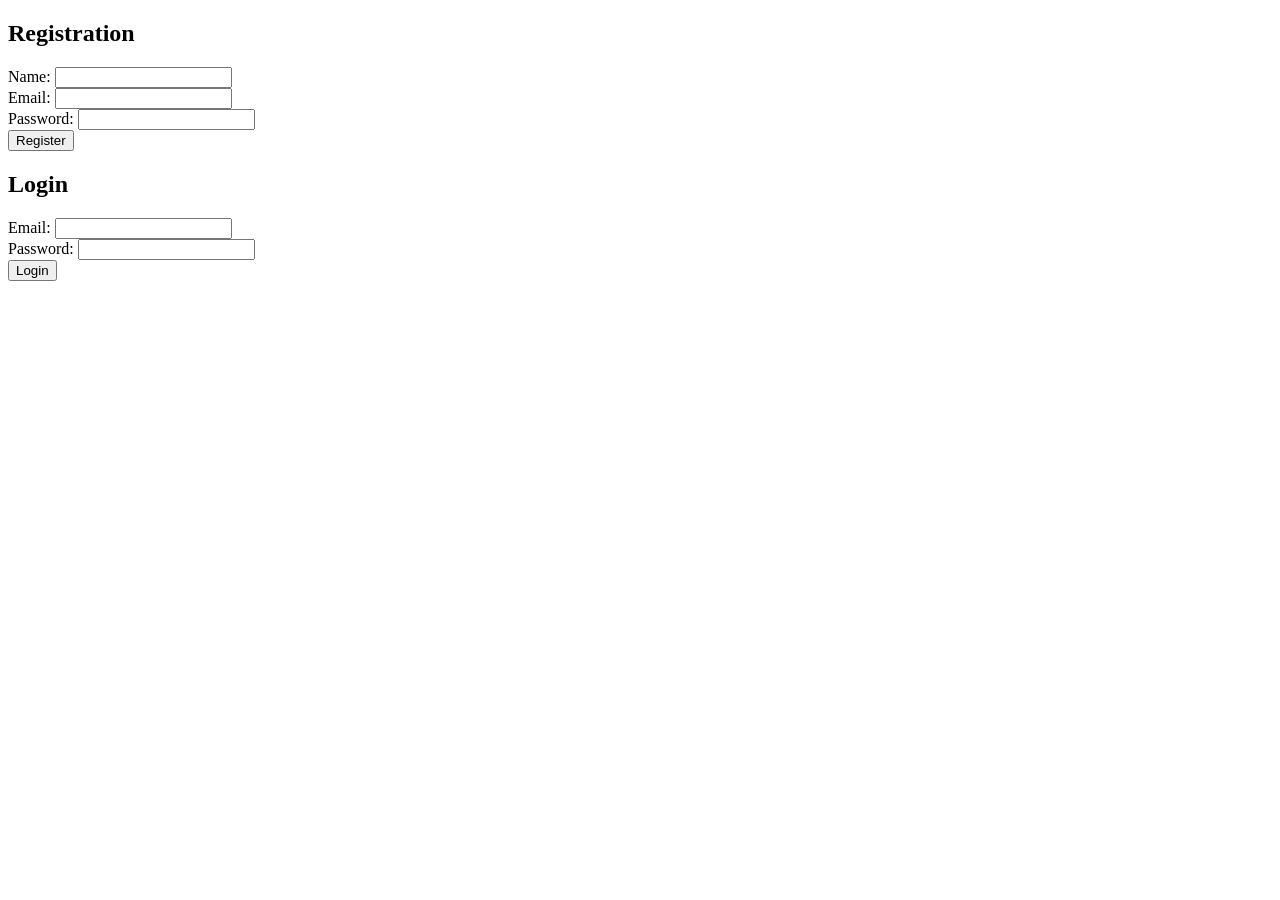
<file: index.html>
<!DOCTYPE html>
<html>
<head>
  <title>Registration and Login</title>
  <style>
    /* Add your CSS styling here */
  </style>
</head>
<body>
  <div id="registrationForm">
    <h2>Registration</h2>
    <form id="registerForm">
      <label for="name">Name:</label>
      <input type="text" id="name" required><br>

      <label for="email">Email:</label>
      <input type="email" id="email" required><br>

      <label for="password">Password:</label>
      <input type="password" id="password" required><br>

      <button type="submit">Register</button>
    </form>
    <p id="registrationResult"></p>
  </div>

  <div id="loginForm">
    <h2>Login</h2>
    <form id="loginForm">
      <label for="loginEmail">Email:</label>
      <input type="email" id="loginEmail" required><br>

      <label for="loginPassword">Password:</label>
      <input type="password" id="loginPassword" required><br>

      <button type="submit">Login</button>
    </form>
    <p id="loginResult"></p>
  </div>

  <script src="script.js"></script>
</body>
</html>
</file>
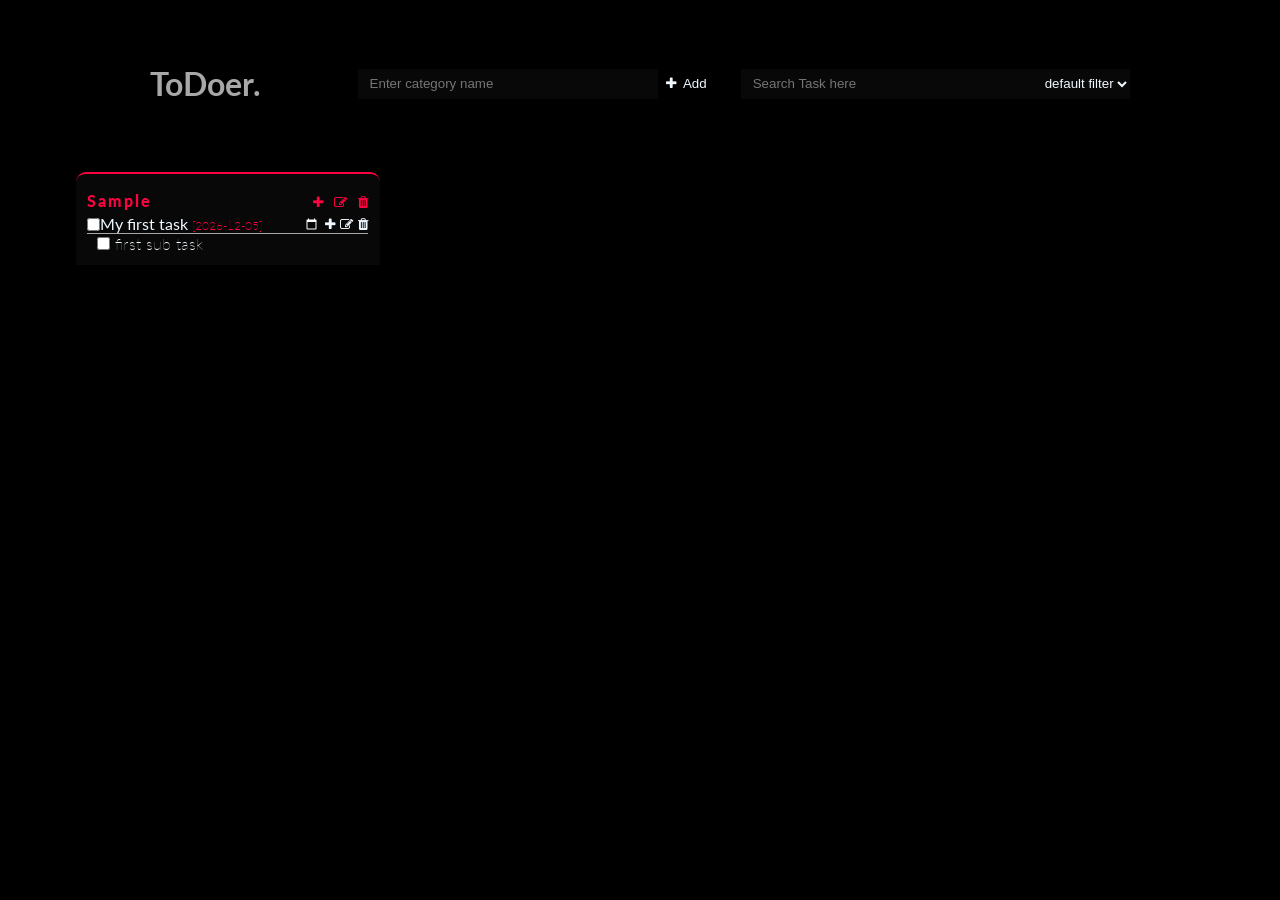
<file: home.html>
<!DOCTYPE html>
<html>

<head>
    <meta charset="utf-8">
    <meta http-equiv="X-UA-Compatible" content="IE=edge">
    <title>ToDo App</title>
    <meta name="description" content="">
    <meta name="viewport" content="width=device-width, initial-scale=1">
    <link rel="stylesheet" href="./styles/main.css">
    <link rel="stylesheet" href="https://cdnjs.cloudflare.com/ajax/libs/font-awesome/5.15.1/css/all.min.css"
        integrity="sha512-+4zCK9k+qNFUR5X+cKL9EIR+ZOhtIloNl9GIKS57V1MyNsYpYcUrUeQc9vNfzsWfV28IaLL3i96P9sdNyeRssA=="
        crossorigin="anonymous" />
</head>

<body>
    <!-- container start -->
    <div class="container">
        <!-- header start -->
        <header class="header">
            <h1>ToDoer.</h1>
            <div id="header-control">
                <input type="text" placeholder="Enter category name" id="category-text" />
                <button id="btn-save-category" onclick="addCategory()">&nbsp;<i class="fa fa-plus"></i>
                    &nbsp;Add</button>
                <input type="text" placeholder="Search Task here" id="search-text" oninput="searchList()" />
                <select id="filter">
                    <option value="filter"> default filter
                    </option>
                    <option value="today"> Today
                    </option>
                    <option value="upcoming"> Upcoming
                    </option>
                    <option value="completed"> completed
                    </option>
                </select>
            </div>
        </header>
        <!-- header end -->

        <!-- category start -->
        <div class="category-container">
            <!-- Appending Categories section here -->
        </div>
    </div>
    <!-- category end -->
    <script src="./script/app.js"></script>
    <link rel="stylesheet" href="https://cdnjs.cloudflare.com/ajax/libs/font-awesome/4.7.0/css/font-awesome.min.css">
</body>

</html>
</file>
<file: styles/main.css>
@import url("https://fonts.googleapis.com/css2?family=Lato:wght@300;400;700&display=swap");

body {
  /* padding: 100%; */
  background-color: black;
  font-family: "Lato", sans-serif;
}
:root {
  --primary-color: aliceblue;
  --primary-text-color: #a8a8a8;
  --primary-dark-color: #080808;
}
* {
  box-sizing: border-box;
  padding: 0;
  margin: 0;
  color: var(--primary-color);
  word-break: break-all;
}
.header {
  display: flex;
  justify-content: space-evenly;
  align-items: center;
  flex-wrap: wrap;
}

#header-control {
  display: flex;
  flex-wrap: wrap;
  justify-content: center;
}
#btn-save-category {
  padding-right: 24px;
}
h1 {
  color: var(--primary-text-color);
}
input {
  color: var(--primary-dark-color);
}

select,
option {
  background-color: var(--primary-dark-color);
  color: var(--primary-color);
  outline: none;
  border: none;
}

input,
button {
  outline: none;
}
.fa {
  margin-left: 5px;
}
button {
  border: none;
}
button,
ul li dl dt,
.task-title {
  color: var(--primary-color);
}

.task-title {
  margin-top: -2px;
}
dt {
  font-weight: 100;
}

.container {
  margin: 5% 5%;
}
.category-container,
.category,
.category-header,
.task-header,
.task-controller {
  display: flex;
  /* flex: content; */
}

.category-container {
  margin-top: 5%;
  justify-content: flex-start;
  flex-wrap: wrap;
}
.category {
  flex-wrap: wrap;
  background-color: var(--primary-dark-color);
  width: 19em;
  margin: 1%;
  padding: 1%;
  /* border-top: 2px solid turquoise; */
  border-radius: 10px 10px 0px 0px;
}
button {
  background: transparent;
  /* color: var(--primary-color); */
  outline: none !important;
  box-shadow: none;
}
.category-header {
  flex: 100%;
  min-height: 1.9rem;
  justify-content: space-between;
  align-items: center;
  font-weight: 900;
  letter-spacing: 2px;
}
#category-text,
#search-text {
  background-color: var(--primary-dark-color);
  border: none;
  height: 30px;
  width: 300px;
  color: var(--primary-text-color);
  margin-left: 10px;
  padding-left: 12px;
}

.task-container {
  flex: content;
}

.task-header {
  justify-content: space-between;
  flex: content;
  border-bottom: var(--primary-text-color) 1px solid;
}

.task-controller {
  justify-content: flex-start;
  align-items: center;
}
.subtask-container ul li {
  list-style: none;
  margin-left: 10px;
}

.completed {
  text-decoration: line-through;
  opacity: 0.6;
}

input::-webkit-datetime-edit {
  display: none;
}

input[type="date"] {
  background: transparent;
  border: none;
  align-self: center;
}

input[type="date"]::-webkit-calendar-picker-indicator {
  filter: invert(1);
}

#begin-date {
  font-weight: 100;
  font-size: 12px;
}

@media all and (max-width: 767px) {
  .category-container {
    justify-content: center;
  }

  .task-container,
  .category-header {
    padding: 4%;
  }
}
</file>
